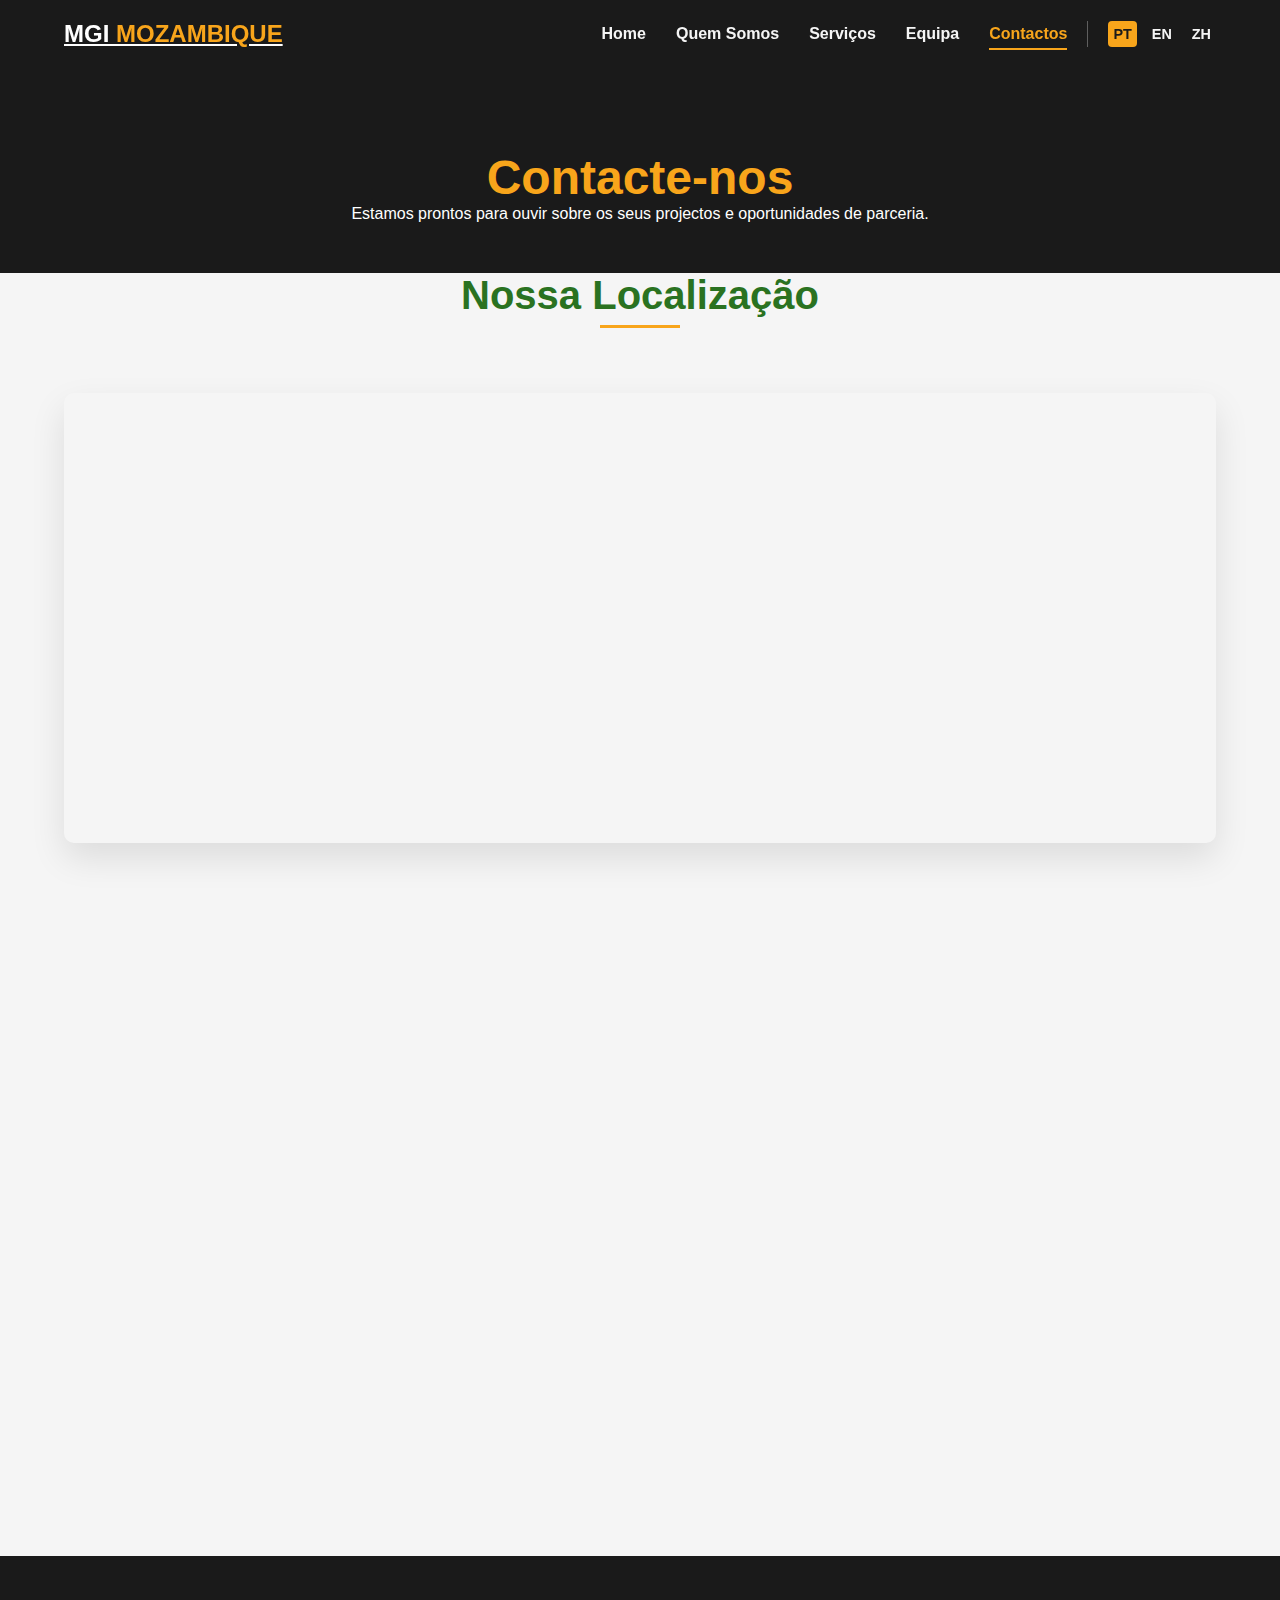
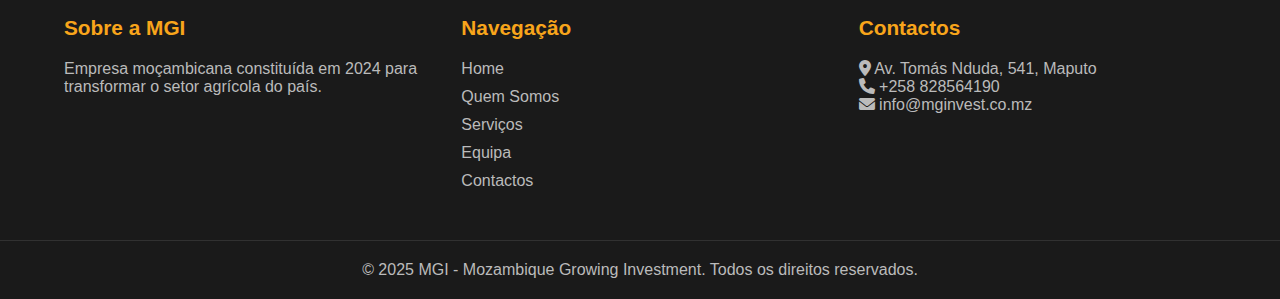
<file: contactos.html>
<!DOCTYPE html>
<html lang="pt">
<head>
    <meta charset="UTF-8">
    <meta name="viewport" content="width=device-width, initial-scale=1.0">
    <title>Contactos | MGI</title>
    <link rel="stylesheet" href="style.css">
    <link rel="stylesheet" href="https://cdnjs.cloudflare.com/ajax/libs/font-awesome/6.0.0-beta3/css/all.min.css">
    <link rel="preconnect" href="https://fonts.googleapis.com">
    <link rel="preconnect" href="https://fonts.gstatic.com" crossorigin>
    <link href="https://fonts.googleapis.com/css2?family=Noto+Sans+SC:wght@400;700&display=swap" rel="stylesheet">
</head>
<body>
    <header>
        <div class="container header-container">
            <a href="index.html" class="logo-text">MGI <span>MOZAMBIQUE</span></a>
            <div style="display: flex; align-items: center;">
                <nav>
                    <button class="mobile-menu-close"><i class="fas fa-times"></i></button>
                    <ul>
                        <li><a href="index.html" data-key="nav_home">Home</a></li>
                        <li><a href="sobre.html" data-key="nav_about">Quem Somos</a></li>
                        <li><a href="servicos.html" data-key="nav_services">Serviços</a></li>
                        <li><a href="equipa.html" data-key="nav_team">Equipa</a></li>
                        <li><a href="contactos.html" class="active" data-key="nav_contact">Contactos</a></li>
                    </ul>
                </nav>
                <div class="language-switcher">
                    <a href="#" class="lang-link" data-lang="pt">PT</a>
                    <a href="#" class="lang-link" data-lang="en">EN</a>
                    <a href="#" class="lang-link" data-lang="zh">ZH</a>
                </div>
                <button class="mobile-menu-button"><i class="fas fa-bars"></i></button>
            </div>
        </div>
    </header>

    <main>
        <section class="page-header">
            <div class="container">
                <h1 data-key="contact_header_title">Contacte-nos</h1>
                <p data-key="contact_header_p">Estamos prontos para ouvir sobre os seus projectos e oportunidades de parceria.</p>
            </div>
        </section>

        <section class="map-section">
            <div class="container">
                 <div class="section-title animate-on-scroll">
                    <h2 data-key="contact_map_title">Nossa Localização</h2>
                </div>
                <div class="map-container animate-on-scroll">
                    <iframe 
                        src="https://www.google.com/maps/embed?pb=!1m18!1m12!1m3!1d3588.082718100595!2d32.58588167531778!3d-25.93235397724217!2m3!1f0!2f0!3f0!3m2!1i1024!2i768!4f13.1!3m3!1m2!1s0x1ee69a425308691f%3A0x67a9a13824177516!2sAv.%20Tom%C3%A1s%20Nduda%20541%2C%20Maputo%2C%20Mozambique!5e0!3m2!1sen!2sus!4v1722418049285!5m2!1sen!2sus" 
                        allowfullscreen="" 
                        loading="lazy" 
                        referrerpolicy="no-referrer-when-downgrade">
                    </iframe>
                </div>
            </div>
        </section>

        <section class="contact">
            <div class="container">
                <div class="contact-wrapper">
                    <div class="contact-details animate-on-scroll">
                        <h3 data-key="contact_info_title">Informações de Contacto</h3>
                        <div class="contact-item">
                            <i class="contact-icon fas fa-map-marker-alt"></i>
                            <div class="contact-text">
                                <h4 data-key="contact_address_title">Endereço</h4>
                                <p data-key="footer_address">Av. Tomás Nduda, 541, Maputo. 1100</p>
                            </div>
                        </div>
                        <div class="contact-item">
                            <i class="contact-icon fas fa-phone"></i>
                            <div class="contact-text">
                                <h4 data-key="contact_phone_title">Telefones</h4>
                                <p>+258 828564190</p>
                                <p>+258 823367713</p>
                            </div>
                        </div>
                         <div class="contact-item">
                            <i class="contact-icon fas fa-envelope"></i>
                            <div class="contact-text">
                                <h4 data-key="contact_email_title">Email</h4>
                                <a href="mailto:info@mginvest.co.mz" data-key="footer_email">info@mginvest.co.mz</a>
                            </div>
                        </div>
                    </div>
                    <div class="contact-form-container animate-on-scroll">
                         <h3 data-key="contact_form_title">Envie uma Mensagem</h3>
                        <form action="https://formspree.io/f/SUA_ID_AQUI" method="POST">
                            <div class="form-group"><input type="text" name="name" class="form-control" placeholder="Seu Nome" data-key-placeholder="contact_form_name"></div>
                            <div class="form-group"><input type="email" name="email" class="form-control" placeholder="Seu Email" data-key-placeholder="contact_form_email"></div>
                            <div class="form-group"><textarea name="message" class="form-control" placeholder="Sua Mensagem" data-key-placeholder="contact_form_message"></textarea></div>
                            <button type="submit" class="btn" data-key="btn_send_message">Enviar Mensagem</button>
                        </form>
                    </div>
                </div>
            </div>
        </section>
        
        
    </main>
    
    <footer>
        <div class="container footer-container">
             <div class="footer-col">
                 <h3 data-key="footer_about_title">Sobre a MGI</h3>
                 <p data-key="footer_about_text">Empresa moçambicana constituída em 2024 para transformar o setor agrícola do país.</p>
             </div>
             <div class="footer-col">
                 <h3 data-key="footer_nav_title">Navegação</h3>
                 <ul class="footer-links">
                     <li><a href="index.html" data-key="nav_home">Home</a></li>
                     <li><a href="sobre.html" data-key="nav_about">Quem Somos</a></li>
                     <li><a href="servicos.html" data-key="nav_services">Serviços</a></li>
                     <li><a href="equipa.html" data-key="nav_team">Equipa</a></li>
                     <li><a href="contactos.html" data-key="nav_contact">Contactos</a></li>
                 </ul>
             </div>
             <div class="footer-col">
                 <h3 data-key="footer_contact_title">Contactos</h3>
                 <p><i class="fas fa-map-marker-alt"></i> <span data-key="footer_address">Av. Tomás Nduda, 541, Maputo</span></p>
                 <p><i class="fas fa-phone"></i> <span data-key="footer_phone">+258 828564190</span></p>
                 <p><i class="fas fa-envelope"></i> <span data-key="footer_email">info@mginvest.co.mz</span></p>
             </div>
        </div>
        <div class="copyright">
            <p data-key="footer_copyright">&copy; 2025 MGI - Mozambique Growing Investment. Todos os direitos reservados.</p>
        </div>
    </footer>

    <script src="translations.js"></script>
    <script src="script.js"></script>
</body>
</html>
</file>
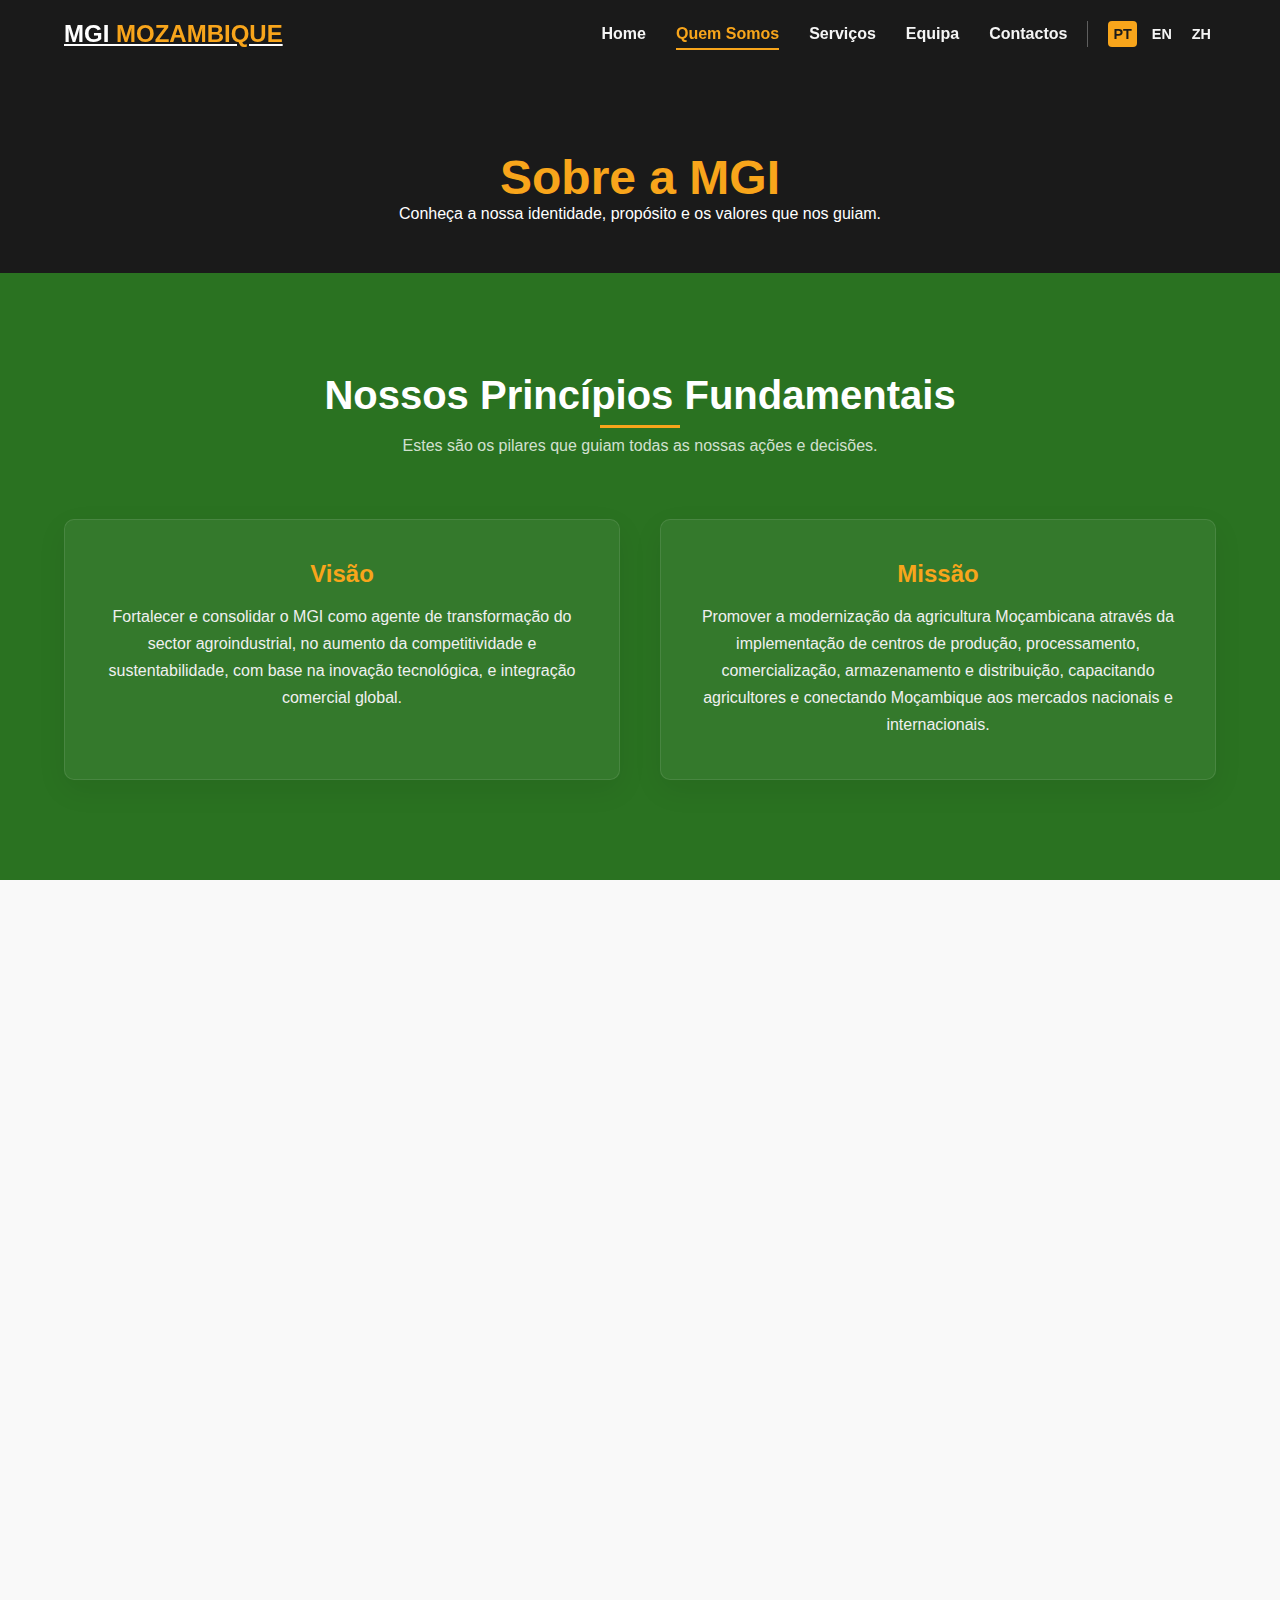
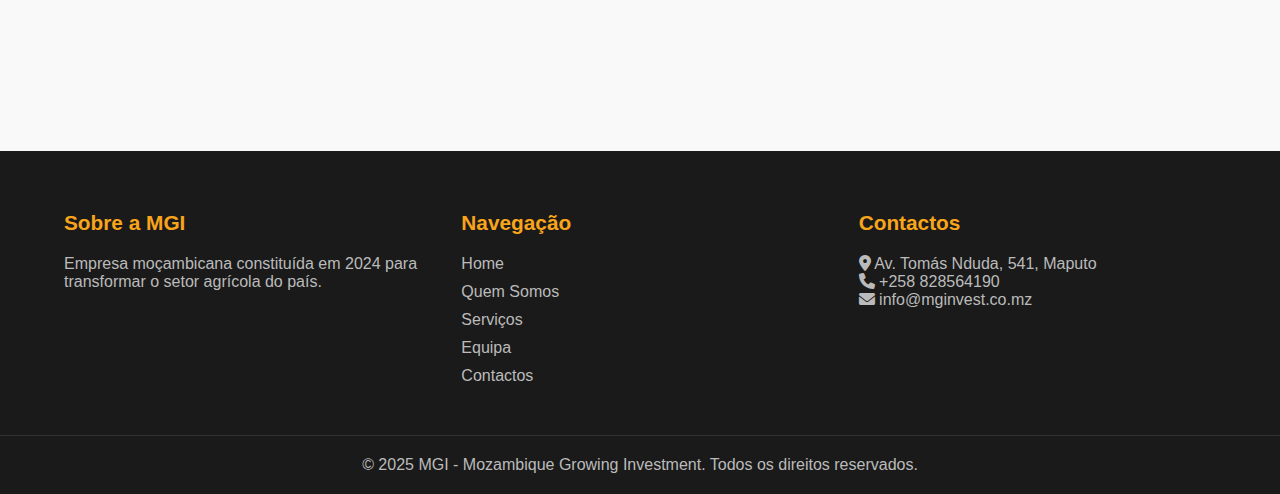
<file: sobre.html>
<!DOCTYPE html>
<html lang="pt">
<head>
    <meta charset="UTF-8">
    <meta name="viewport" content="width=device-width, initial-scale=1.0">
    <title>Quem Somos | MGI</title>
    <link rel="stylesheet" href="style.css">
    <link rel="stylesheet" href="https://cdnjs.cloudflare.com/ajax/libs/font-awesome/6.0.0-beta3/css/all.min.css">
    <link rel="preconnect" href="https://fonts.googleapis.com">
    <link rel="preconnect" href="https://fonts.gstatic.com" crossorigin>
    <link href="https://fonts.googleapis.com/css2?family=Noto+Sans+SC:wght@400;700&display=swap" rel="stylesheet">
</head>
<body>
    <header>
        <div class="container header-container">
             <a href="index.html" class="logo-text">MGI <span>MOZAMBIQUE</span></a>
            <div style="display: flex; align-items: center;">
                <nav>
                    <button class="mobile-menu-close"><i class="fas fa-times"></i></button>
                    <ul>
                        <li><a href="index.html" data-key="nav_home">Home</a></li>
                        <li><a href="sobre.html" class="active" data-key="nav_about">Quem Somos</a></li>
                        <li><a href="servicos.html" data-key="nav_services">Serviços</a></li>
                        <li><a href="equipa.html" data-key="nav_team">Equipa</a></li>
                        <li><a href="contactos.html" data-key="nav_contact">Contactos</a></li>
                    </ul>
                </nav>
                 <div class="language-switcher">
                    <a href="#" class="lang-link" data-lang="pt">PT</a>
                    <a href="#" class="lang-link" data-lang="en">EN</a>
                    <a href="#" class="lang-link" data-lang="zh">ZH</a>
                </div>
                <button class="mobile-menu-button"><i class="fas fa-bars"></i></button>
            </div>
        </div>
    </header>

    <main>
        <section class="page-header">
            <div class="container">
                <h1 data-key="about_header_title">Sobre a MGI</h1>
                <p data-key="about_header_p">Conheça a nossa identidade, propósito e os valores que nos guiam.</p>
            </div>
        </section>

        <section class="mission-vision">
            <div class="container">
                <div class="section-title animate-on-scroll">
                    <h2 data-key="about_mission_vision_title">Nossos Princípios Fundamentais</h2>
                    <p data-key="about_mission_vision_p">Estes são os pilares que guiam todas as nossas ações e decisões.</p>
                </div>
                <div class="mv-container">
                    <div class="mv-box animate-on-scroll">
                        <h3 data-key="about_vision_title">Visão</h3>
                        <p data-key="about_vision_p">Fortalecer e consolidar o MGI como agente de transformação do sector agroindustrial, no aumento da competitividade e sustentabilidade, com base na inovação tecnológica, e integração comercial global.</p>
                    </div>
                    <div class="mv-box animate-on-scroll">
                        <h3 data-key="about_mission_title">Missão</h3>
                        <p data-key="about_mission_p">Promover a modernização da agricultura Moçambicana através da implementação de centros de produção, processamento, comercialização, armazenamento e distribuição, capacitando agricultores e conectando Moçambique aos mercados nacionais e internacionais.</p>
                    </div>
                </div>
            </div>
        </section>
        
        <section class="values-section">
            <div class="container">
                <div class="section-title animate-on-scroll">
                    <h2 data-key="about_values_title">Nossos Valores</h2>
                </div>
                <div class="values-grid">
                    <div class="value-card animate-on-scroll">
                        <div class="value-icon"><i class="fas fa-eye"></i></div>
                        <h4 data-key="about_value1_title">Transparência</h4>
                        <p data-key="about_value1_p">Transparência nas operações e nos relacionamentos com todos os stakeholders.</p>
                    </div>
                    <div class="value-card animate-on-scroll">
                        <div class="value-icon"><i class="fas fa-leaf"></i></div>
                        <h4 data-key="about_value2_title">Sustentabilidade</h4>
                        <p data-key="about_value2_p">Compromisso com o desenvolvimento sustentável em todas as nossas atividades.</p>
                    </div>
                    <div class="value-card animate-on-scroll">
                        <div class="value-icon"><i class="fas fa-handshake"></i></div>
                        <h4 data-key="about_value3_title">Lealdade</h4>
                        <p data-key="about_value3_p">Lealdade aos nossos parceiros, colaboradores e comunidades onde atuamos.</p>
                    </div>
                    <div class="value-card animate-on-scroll">
                        <div class="value-icon"><i class="fas fa-trophy"></i></div>
                        <h4 data-key="about_value4_title">Excelência</h4>
                        <p data-key="about_value4_p">Excelência na execução e nos resultados que entregamos.</p>
                    </div>
                    <div class="value-card animate-on-scroll">
                        <div class="value-icon"><i class="fas fa-lightbulb"></i></div>
                        <h4 data-key="about_value5_title">Inovação</h4>
                        <p data-key="about_value5_p">Inovação e tecnologia como motor da transformação agrícola.</p>
                    </div>
                    <div class="value-card animate-on-scroll">
                        <div class="value-icon"><i class="fas fa-users"></i></div>
                        <h4 data-key="about_value6_title">Inclusão</h4>
                        <p data-key="about_value6_p">Inclusão social, económica das comunidades e fortalecimento da agricultura familiar.</p>
                    </div>
                </div>
            </div>
        </section>
    </main>
    
    <footer>
        <div class="container footer-container">
             <div class="footer-col">
                 <h3 data-key="footer_about_title">Sobre a MGI</h3>
                 <p data-key="footer_about_text">Empresa moçambicana constituída em 2024 para transformar o setor agrícola do país.</p>
             </div>
             <div class="footer-col">
                 <h3 data-key="footer_nav_title">Navegação</h3>
                 <ul class="footer-links">
                     <li><a href="index.html" data-key="nav_home">Home</a></li>
                     <li><a href="sobre.html" data-key="nav_about">Quem Somos</a></li>
                     <li><a href="servicos.html" data-key="nav_services">Serviços</a></li>
                     <li><a href="equipa.html" data-key="nav_team">Equipa</a></li>
                     <li><a href="contactos.html" data-key="nav_contact">Contactos</a></li>
                 </ul>
             </div>
             <div class="footer-col">
                 <h3 data-key="footer_contact_title">Contactos</h3>
                 <p><i class="fas fa-map-marker-alt"></i> <span data-key="footer_address">Av. Tomás Nduda, 541, Maputo</span></p>
                 <p><i class="fas fa-phone"></i> <span data-key="footer_phone">+258 828564190</span></p>
                 <p><i class="fas fa-envelope"></i> <span data-key="footer_email">info@mginvest.co.mz</span></p>
             </div>
        </div>
        <div class="copyright">
            <p data-key="footer_copyright">&copy; 2025 MGI - Mozambique Growing Investment. Todos os direitos reservados.</p>
        </div>
    </footer>
    <script src="translations.js"></script>
    <script src="script.js"></script>
</body>
</html>
</file>
<file: style.css>
/* Ficheiro: style.css (Versão Otimizada) */

/* --- 1. Configurações Globais e Variáveis --- */
:root {
    --primary: #2a7221;
    --secondary: #f8a51b;
    --dark: #1a1a1a;
    --light: #f5f5f5;
    --accent: #0d5b8a;
}

* {
    margin: 0;
    padding: 0;
    box-sizing: border-box;
    font-family: 'Segoe UI', Tahoma, Geneva, Verdana, sans-serif;
}

body {
    background-color: var(--light);
    color: var(--dark);
    overflow-x: hidden;
    opacity: 1;
    transition: opacity 0.5s ease-in-out;
}

body.fade-out {
    opacity: 0;
}


/* --- 2. Componentes Reutilizáveis --- */
.container {
    width: 90%;
    max-width: 1200px;
    margin: 0 auto;
}

.btn {
    display: inline-block;
    padding: 12px 30px;
    background-color: var(--secondary);
    color: var(--dark);
    text-decoration: none;
    border-radius: 30px;
    font-weight: 600;
    transition: all 0.3s;
    border: none;
    cursor: pointer;
}

.btn:hover {
    background-color: var(--primary);
    color: white;
    transform: translateY(-3px);
    box-shadow: 0 10px 20px rgba(0, 0, 0, 0.1);
}

.btn-outline {
    background-color: transparent;
    border: 2px solid var(--secondary);
    color: var(--secondary);
    margin-left: 15px;
}

.btn-outline:hover {
    background-color: var(--secondary);
    color: var(--dark);
}

section {
    padding: 100px 0;
}

.section-title {
    text-align: center;
    margin-bottom: 60px;
}

.section-title h2 {
    font-size: 2.5rem;
    color: var(--primary);
    margin-bottom: 15px;
    position: relative;
    display: inline-block;
}

.section-title h2::after {
    content: '';
    position: absolute;
    bottom: -10px;
    left: 50%;
    transform: translateX(-50%);
    width: 80px;
    height: 3px;
    background-color: var(--secondary);
}

.section-title p {
    color: #666;
    max-width: 700px;
    margin: 0 auto;
    line-height: 1.6;
}


/* --- 3. Header e Navegação --- */
header {
    position: fixed;
    top: 0;
    left: 0;
    width: 100%;
    z-index: 1000;
    transition: all 0.3s ease;
    padding: 20px 0;
}

header.scrolled {
    background-color: rgba(255, 255, 255, 0.98);
    box-shadow: 0 5px 20px rgba(0, 0, 0, 0.1);
    padding: 10px 0;
}

.header-container {
    display: flex;
    justify-content: space-between;
    align-items: center;
}

/* ADICIONE ESTE NOVO CÓDIGO PARA O LOGO EM IMAGEM */
.logo-image-container img {
    height: 50px; /* Altura inicial do logo */
    width: auto;
    display: block;
    transition: height 0.3s ease; /* Animação suave ao rolar a página */
}

/* Reduz o tamanho do logo quando a página é rolada */
header.scrolled .logo-image-container img {
    height: 40px;
}

nav ul {
    display: flex;
    list-style: none;
}

nav ul li {
    margin-left: 30px;
}

nav ul li a {
    text-decoration: none;
    color: var(--light);
    font-weight: 600;
    transition: color 0.3s;
    position: relative;
    padding-bottom: 8px;
}

header.scrolled nav ul li a {
    color: var(--dark);
}

nav ul li a::after {
    content: '';
    position: absolute;
    bottom: 0;
    left: 0;
    width: 0;
    height: 2px;
    background-color: var(--secondary);
    transition: width 0.3s;
}

nav ul li a:hover::after,
nav ul li a.active::after {
    width: 100%;
}

nav ul li a:hover,
nav ul li a.active {
    color: var(--secondary);
}

header.scrolled nav ul li a:hover,
header.scrolled nav ul li a.active {
    color: var(--secondary);
}

.mobile-menu-button {
    display: none;
    font-size: 1.8rem;
    color: white;
    cursor: pointer;
    background: none;
    border: none;
    z-index: 1002;
}

header.scrolled .mobile-menu-button {
    color: var(--dark);
}

.mobile-menu-close {
    display: none;
}


/* --- 4. Footer (Rodapé) --- */
footer {
    background-color: var(--dark);
    color: white;
    padding: 60px 0 20px;
}
.footer-container {
    display: grid;
    grid-template-columns: repeat(auto-fit, minmax(250px, 1fr));
    gap: 40px;
    margin-bottom: 40px;
}
.footer-col h3 {
    font-size: 1.3rem;
    margin-bottom: 20px;
    color: var(--secondary);
}
.footer-col p, .footer-links a {
    color: #bbb;
    text-decoration: none;
    transition: color 0.3s;
}
.footer-links {
    list-style: none;
}
.footer-links li {
    margin-bottom: 10px;
}
.footer-links a:hover {
    color: var(--secondary);
}
.copyright {
    text-align: center;
    padding-top: 20px;
    border-top: 1px solid rgba(255,255,255,0.1);
    color: #bbb;
}


/* --- 5. Estilos de Páginas e Secções Específicas --- */

/* -- Secção Hero (Homepage) -- */
.hero {
    height: 100vh;
    display: flex;
    align-items: center;
    position: relative;
    color: white;
}
.hero::before {
    content: '';
    position: absolute;
    top: 0;
    left: 0;
    width: 100%;
    height: 100%;
    background: linear-gradient(to right, rgba(0, 0, 0, 0.7), rgba(0, 0, 0, 0.3));
    z-index: 1;
}
.hero-bg {
    position: absolute;
    top: 0;
    left: 0;
    width: 100%;
    height: 100%;
    object-fit: cover;
    z-index: 0;
}
.hero-content {
    position: relative;
    z-index: 2;
    max-width: 600px;
}
.hero-content h1 {
    font-size: 3.5rem;
    margin-bottom: 20px;
    line-height: 1.2;
}
.hero-content p {
    font-size: 1.2rem;
    margin-bottom: 30px;
    line-height: 1.6;
}

/* -- Cabeçalho de Página Interna -- */
.page-header {
    padding-top: 150px;
    padding-bottom: 50px;
    background-color: var(--dark);
    color: white;
    text-align: center;
}
.page-header h1 {
    font-size: 3rem;
    color: var(--secondary);
}

/* -- Secção Missão, Visão e Valores (Página Sobre) -- */
.mission-vision {
    background-color: var(--primary);
    color: white;
}
.mission-vision .section-title h2 { color: white; }
.mission-vision .section-title p { color: rgba(255, 255, 255, 0.8); }
.mission-vision .mv-container {
    display: flex;
    gap: 40px;
    margin-top: 40px;
}
.mission-vision .mv-box {
    flex: 1;
    background-color: rgba(255, 255, 255, 0.05);
    padding: 40px;
    border-radius: 10px;
    border: 1px solid rgba(255, 255, 255, 0.1);
    transition: background-color 0.3s ease;
}
.mission-vision .mv-box:hover { background-color: rgba(255, 255, 255, 0.1); }
.mission-vision .mv-box h3 {
    font-size: 1.5rem;
    color: var(--secondary);
    margin-bottom: 15px;
}
.mission-vision .mv-box p { line-height: 1.7; color: #f0f0f0; }

.values-section { background-color: #f9f9f9; }
.values-grid {
    display: grid;
    grid-template-columns: repeat(auto-fit, minmax(300px, 1fr));
    gap: 30px;
}
.value-card {
    background-color: white;
    padding: 40px 30px;
    border-radius: 8px;
    text-align: center;
    box-shadow: 0 5px 25px rgba(0,0,0,0.07);
    transition: transform 0.3s ease, box-shadow 0.3s ease;
}
.value-card:hover { transform: translateY(-10px); box-shadow: 0 15px 35px rgba(0,0,0,0.1); }
.value-icon { font-size: 2.5rem; color: var(--secondary); margin-bottom: 20px; }
.value-card h4 { font-size: 1.3rem; color: var(--primary); margin-bottom: 15px; }
.value-card p { color: #555; line-height: 1.6; }


/* -- Secção Serviços e Conteúdo Adicional (Página Serviços) -- */
.services { background-color: #f9f9f9; }
.services-container {
    display: grid;
    grid-template-columns: repeat(auto-fit, minmax(320px, 1fr));
    gap: 30px;
}
.service-card {
    background-color: white;
    border-radius: 8px;
    overflow: hidden;
    box-shadow: 0 4px 15px rgba(0,0,0,0.05);
    transition: all 0.3s ease;
    border: 1px solid #eee;
}
.service-card:hover { transform: translateY(-8px); box-shadow: 0 12px 25px rgba(0,0,0,0.1); }
.service-image { height: 220px; position: relative; overflow: hidden; }
.service-image img {
    width: 100%;
    height: 100%;
    object-fit: cover;
    transition: transform 0.5s ease;
}
.service-card:hover .service-image img { transform: scale(1.05); }
.service-content { padding: 25px 30px; text-align: left; }
.service-content h3 { font-size: 1.5rem; margin-bottom: 15px; color: var(--primary); }
.service-content p { color: #333333; line-height: 1.6; margin-bottom: 25px; min-height: 80px; }
.service-content .btn {
    background-color: var(--secondary);
    color: #333;
    font-weight: 700;
    padding: 10px 25px;
}
.service-content .btn:hover { background-color: #e89a1a; color: #000; }

.agri-hub-section { background-color: white; }
.agri-hub-content { display: flex; align-items: center; gap: 50px; }
.agri-hub-image { flex: 1; border-radius: 10px; overflow: hidden; }
.agri-hub-image img { width: 100%; display: block; }
.agri-hub-text { flex: 1.2; }
.agri-hub-text h3 { font-size: 1.8rem; margin-bottom: 20px; color: var(--primary); }
.agri-hub-text p { margin-bottom: 15px; line-height: 1.7; color: #555; }

.process-section { background-color: #f9f9f9; }
.process-steps {
    display: grid;
    grid-template-columns: repeat(auto-fit, minmax(250px, 1fr));
    gap: 30px;
    margin-top: 40px;
}
.process-step {
    background-color: white; padding: 30px; border-radius: 10px;
    text-align: center; border: 1px solid #eee; transition: all 0.3s ease;
}
.process-step:hover { transform: translateY(-10px); box-shadow: 0 15px 35px rgba(0,0,0,0.1); }
.step-number {
    display: flex; /* Alterado para flexbox */
    align-items: center; /* Alinha o número verticalmente */
    justify-content: center; /* Alinha o número horizontalmente */
    width: 50px;
    height: 50px;
    border-radius: 50%;
    background-color: var(--secondary); /* Cor laranja */
    color: white; /* Cor do número alterada para branco */
    font-size: 1.5rem;
    font-weight: 700;
    margin-bottom: 20px;
}
.process-step h4 { font-size: 1.2rem; color: var(--primary); margin-bottom: 10px; }
.process-step p { color: #666; line-height: 1.6; }

.locations-section { background-color: var(--accent); color: white; }
.locations-section .section-title h2 { color: white; }
.locations-section .section-title p { color: rgba(255, 255, 255, 0.8); }
.location-cards {
    display: grid;
    grid-template-columns: repeat(auto-fit, minmax(250px, 1fr));
    gap: 30px;
}
.location-card {
    background-color: rgba(255, 255, 255, 0.1); padding: 30px;
    border-radius: 10px; text-align: center; transition: all 0.3s ease;
}
.location-card:hover { background-color: rgba(255, 255, 255, 0.2); transform: translateY(-10px); }
.location-icon { font-size: 2.5rem; color: var(--secondary); margin-bottom: 20px; }
.location-card h3 { font-size: 1.3rem; margin-bottom: 15px; }


/* -- Secção Equipa -- */
.team-container {
    display: grid;
    grid-template-columns: repeat(auto-fit, minmax(250px, 1fr));
    gap: 30px;
}
.team-member {
    background-color: white; border-radius: 10px; text-align: center;
    box-shadow: 0 10px 30px rgba(0,0,0,0.05); transition: all 0.3s;
}
.team-member:hover { transform: translateY(-10px); }
.member-image img {
    width: 100%; height: 280px; object-fit: cover; border-radius: 10px 10px 0 0;
}
.member-info { padding: 20px; }
.member-info h3 { font-size: 1.2rem; margin-bottom: 5px; color: var(--primary); }
.member-info p { color: var(--secondary); font-weight: 600; margin-bottom: 15px; font-size: 0.9rem;}


/* -- Secção Contactos e Mapa -- */
.contact-wrapper { display: flex; gap: 50px; }
.contact-details, .contact-form-container { flex: 1; }
.contact-item { display: flex; align-items: flex-start; margin-bottom: 25px; }
.contact-icon { font-size: 1.5rem; color: var(--secondary); margin-right: 20px; }
.contact-text h4 { font-size: 1.1rem; margin-bottom: 5px; }
.contact-text p, .contact-text a { color: #666; text-decoration: none; }
.contact-form-container { background-color: white; padding: 40px; border-radius: 10px; }
.form-group { margin-bottom: 20px; }
.form-control {
    width: 100%; padding: 12px 15px; border: 1px solid #ddd;
    border-radius: 5px; font-size: 1rem;
}
textarea.form-control { min-height: 120px; }

.map-section { padding-top: 0; padding-bottom: 100px; }
.map-container {
    border-radius: 10px; overflow: hidden;
    box-shadow: 0 15px 35px rgba(0,0,0,0.1);
    height: 450px;
}
.map-container iframe { width: 100%; height: 100%; border: 0; }


/* --- 6. Animações e Efeitos --- */
.animate-on-scroll {
    opacity: 0;
    transform: translateY(30px);
    transition: opacity 0.6s ease-out, transform 0.6s ease-out;
}
.animate-on-scroll.visible {
    opacity: 1;
    transform: translateY(0);
}


/* --- 7. Media Queries (Responsividade) --- */

@media (max-width: 992px) {
    .about-content, .contact-wrapper, .agri-hub-content, .mission-vision .mv-container {
        flex-direction: column;
    }
}

@media (max-width: 768px) {
    .mobile-menu-button {
        display: block;
    }

    nav {
        position: fixed; top: 0; left: -100%; width: 80%;
        height: 100vh; background-color: white;
        box-shadow: 2px 0 10px rgba(0,0,0,0.1);
        transition: left 0.3s ease-in-out;
        padding-top: 80px;
    }
    
    nav.nav-active {
        left: 0;
    }

    nav ul {
        flex-direction: column;
        align-items: center;
        width: 100%;
    }

    nav ul li {
        margin: 15px 0;
        width: 100%;
        text-align: center;
    }

    nav ul li a {
        color: var(--dark);
        font-size: 1.2rem;
    }
    
    .mobile-menu-close {
        display: block;
        position: absolute;
        top: 20px;
        right: 20px;
        font-size: 2rem;
        color: var(--dark);
        background: none;
        border: none;
        cursor: pointer;
    }

    .hero-content {
        text-align: center;
        max-width: 100%;
        padding: 0 10px;
    }

    .hero-content h1 { font-size: 2.5rem; }
    .hero-content p { font-size: 1.1rem; }
    .page-header h1 { font-size: 2.5rem; }
}

@media (max-width: 576px) {
    .hero-content h1 {
        font-size: 2rem;
    }
    .btn {
        display: block;
        width: 90%;
        margin: 10px auto;
    }
     .btn-outline {
        margin-left: auto;
    }
}

/* Adicione este código ao seu style.css */

/* --- Estilos para os Cartões de Destaque na Homepage (CORREÇÃO) --- */
.mv-container {
    display: flex; /* Alinha os cartões lado a lado */
    gap: 40px; /* Espaçamento entre os cartões */
    flex-wrap: wrap; /* Permite que os cartões quebrem para a linha de baixo em ecrãs menores */
}

.mv-box {
    flex: 1 1 300px; /* Faz com que os cartões cresçam e se ajustem ao espaço */
    padding: 30px;
    text-align: center; /* Centraliza o conteúdo (ícone, título, texto) */
    background-color: #ffffff; /* Fundo branco para o cartão */
    border-radius: 10px; /* Cantos arredondados */
    box-shadow: 0 10px 30px rgba(0, 0, 0, 0.07); /* Sombra suave */
    transition: transform 0.3s ease;
}

.mv-box:hover {
    transform: translateY(-5px); /* Efeito de levantar ao passar o rato */
}

.mv-box i {
    font-size: 2.5rem; /* Tamanho do ícone */
    color: var(--secondary); /* Cor laranja/amarela */
    margin-bottom: 20px;
}

.mv-box h3 {
    font-size: 1.4rem; /* Tamanho do título */
    margin-bottom: 15px;
    color: var(--primary); /* Cor verde */
}

.mv-box p {
    color: #555; /* Cor do texto do parágrafo */
    line-height: 1.6;
}

/* Adicione este código ao seu style.css */

/* --- Seletor de Línguas --- */
.language-switcher {
    display: flex;
    gap: 10px;
    margin-left: 20px;
    border-left: 1px solid rgba(255, 255, 255, 0.3);
    padding-left: 20px;
}

header.scrolled .language-switcher {
    border-left: 1px solid rgba(0, 0, 0, 0.1);
}

.lang-link {
    text-decoration: none;
    color: var(--light);
    font-weight: 600;
    font-size: 0.9rem;
    padding: 5px;
    border-radius: 4px;
    transition: all 0.3s;
}

header.scrolled .lang-link {
    color: var(--dark);
}

.lang-link:hover {
    background-color: rgba(255, 255, 255, 0.2);
}

header.scrolled .lang-link:hover {
    background-color: rgba(0, 0, 0, 0.05);
}

.lang-link.active {
    background-color: var(--secondary);
    color: var(--dark);
}

/* Adicione este código NO FINAL do seu ficheiro style.css */

/* --- Novas Secções da Página Inicial --- */

/* Secção: Modelo de Intervenção */
.intervention-section {
    background-color: #f9f9f9;
}
.intervention-grid {
    display: grid;
    grid-template-columns: repeat(auto-fit, minmax(250px, 1fr));
    gap: 30px;
}
.intervention-card {
    background-color: white;
    padding: 30px;
    border: 1px solid #eee;
    border-radius: 8px;
}
.intervention-card .step-number {
    margin-bottom: 15px;
    margin-left: auto;
    margin-right: auto;
}
.intervention-card h3 {
    font-size: 1.2rem;
    color: var(--primary);
    margin-bottom: 10px;
}
.intervention-card p {
    color: #666;
    line-height: 1.6;
}

/* Secção: Agri-Hub (Homepage) */
.agri-hub-home-section {
    background-color: white;
}
.agri-hub-home-content {
    display: flex;
    gap: 50px;
    align-items: center;
}
.agri-hub-home-text {
    flex: 1;
}
.agri-hub-home-text h3 {
    font-size: 1.8rem;
    color: var(--primary);
    margin-bottom: 20px;
}
.agri-hub-home-text p {
    color: #555;
    line-height: 1.7;
    margin-bottom: 15px;
}
.agri-hub-home-diagram {
    flex: 1;
    text-align: center;
}
.agri-hub-home-diagram img {
    max-width: 100%;
    height: auto;
}



/* Secção: Locais de Atuação (Homepage) */
.locations-home-section {
    background-color: #f9f9f9;
}
.locations-home-content {
    display: flex;
    gap: 50px;
    align-items: center;
}
.locations-home-text {
    flex: 1; /* Ocupa 1 parte do espaço */
}
.locations-home-text h3 {
    font-size: 1.8rem;
    color: var(--primary);
    margin-bottom: 20px;
}
.locations-home-text p {
    color: #555;
    line-height: 1.7;
    margin-bottom: 20px;
}
.locations-home-list {
    list-style: none;
    padding-left: 0;
}
.locations-home-list li {
    background-color: var(--secondary);
    color: var(--dark);
    padding: 10px 15px;
    border-radius: 5px;
    margin-bottom: 10px;
    font-weight: 600;
}

/* NOVO: Contentor para os dois mapas */
.locations-home-maps-container {
    flex: 1.2; /* Ocupa um pouco mais de espaço */
    display: flex;
    gap: 20px; /* Espaço entre os dois mapas */
}

/* Estilo individual para cada mapa */
.locations-home-map {
    flex: 1; /* Cada mapa ocupa metade do espaço no contentor */
}

.locations-home-map img {
    width: 100%;
    height: auto; /* Altura automática para manter proporção */
    border-radius: 10px;
    box-shadow: 0 10px 30px rgba(0,0,0,0.1);
    border: 3px solid white; /* Borda branca para destacar */
}

/* Ajuste de responsividade para os mapas */
@media (max-width: 992px) {
    .locations-home-content {
        flex-direction: column-reverse; /* Coloca os mapas em cima do texto em mobile */
    }
}
@media (max-width: 576px) {
    .locations-home-maps-container {
        flex-direction: column; /* Coloca um mapa em cima do outro em ecrãs muito pequenos */
    }
}

/* Ajustes de responsividade para novas secções */
@media (max-width: 992px) {
    .agri-hub-home-content, .locations-home-content {
        flex-direction: column;
    }
}

/* ADICIONE ESTE NOVO CÓDIGO PARA O LOGO COMBINADO */

/* O contentor principal para o logo (imagem + texto) */
.logo-container {
    display: flex;
    align-items: center; /* Alinha a imagem e o texto verticalmente */
    gap: 15px; /* Espaço entre a imagem e o texto */
    text-decoration: none;
}

/* Estilo para a IMAGEM do logo */
.logo-container img {
    height: 50px;
    display: block;
    transition: height 0.3s ease;
}

/* Estilo para o TEXTO do logo */
.logo-text {
    font-size: 1.5rem;
    font-weight: 700;
    color: white; /* Cor inicial (header transparente) */
    transition: all 0.3s ease;
}

.logo-text span {
    color: var(--secondary); /* Cor laranja/amarela */
}

/* --- EFEITOS AO ROLAR A PÁGINA --- */

/* Reduz o tamanho da imagem do logo ao rolar */
header.scrolled .logo-container img {
    height: 40px;
}

/* Altera a cor do texto do logo para verde quando o fundo do header for branco */
header.scrolled .logo-text {
    color: var(--primary);
}
</file>
